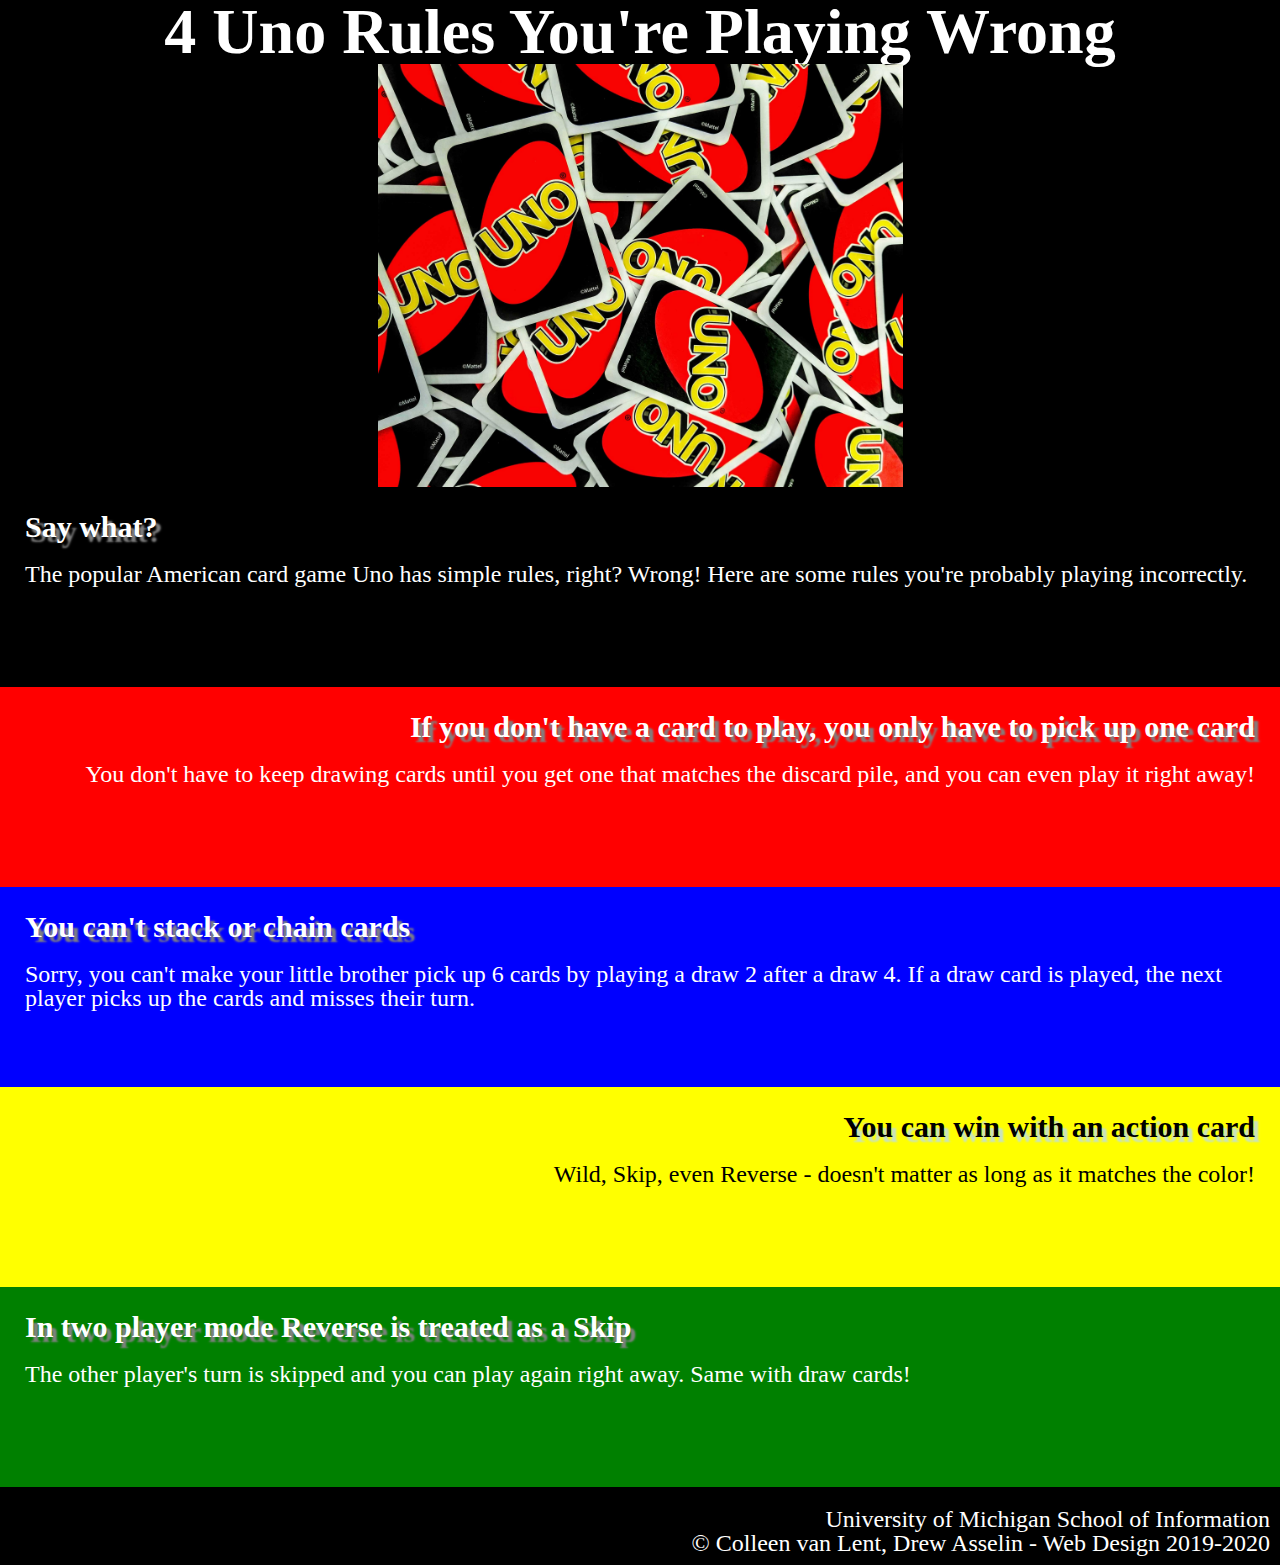
<file: index.html>
<!DOCTYPE html>
<html lang="en" dir="ltr">
  <head>
    <meta charset="UTF-8">
    <title>4 Uno Rules You're Playing Wrong</title>
    <!-- Add link to two style sheets here. -->
    <link rel="stylesheet" href="css/html5reset.css">
	  <link rel="stylesheet" href="css/style.css">
  </head>
  <body>
    <header>
      <h1>4 Uno Rules You're Playing Wrong</h1>
      <img src="images/uno-cards.jpg" alt="uno cards" />
    </header>
    <main>
      <div id="intro">
      <h2>Say what?</h2>
      <p>The popular American card game Uno has simple rules, right? Wrong! Here are some rules you're probably playing incorrectly.</p>
      </div>

      <div id="red">
        <h2>If you don't have a card to play, you only have to pick up one card</h2>
        <p>You don't have to keep drawing cards until you get one that matches the discard pile, and you can even play it right away!</p>
      </div>

      <div id="blue">
        <h2>You can't stack or chain cards</h2>
        <p>Sorry, you can't make your little brother pick up 6 cards by playing a draw 2 after a draw 4. If a draw card is played, the next player picks up the cards and misses their turn.</p>
      </div>

      <div id="yellow">
        <h2>You can win with an action card</h2>
        <p>Wild, Skip, even Reverse - doesn't matter as long as it matches the color!</p>
      </div>

      <div id="green">
        <h2>In two player mode Reverse is treated as a Skip</h2>
        <p>The other player's turn is skipped and you can play again right away. Same with draw cards!</p>
      </div>
    </main>
    <footer>
      <p>University of Michigan School of Information <br/>
        &copy; Colleen van Lent, Drew Asselin - Web Design 2019-2020</p>
    </footer>
  </body>
</html>
</file>
<file: css/style.css>
body {
	background-color: #000000;
	color:#FFFFFF;
	font-family:"Lucida Grande", sans-seri;
}

h1 {
	font-size: 64px;
	text-align:center;
}

h2 {
	font-size:30px;
	text-shadow:5px 5px 2px #808080;
}

div {
	padding: 25px;
	min-height: 150px
}

#red {
	background-color:#FF0000;
	text-align: right;
}
#blue {
	background-color: #0000FF;
}
#yellow{
	background-color: #FFFF00;
	text-align: right;
}

#yellow h2{
	color:#000000;
	text-shadow:5px 5px 2px #c7e2c7;
}
#yellow p{
	color:#000000;
}

#green {
	background-color: #008000;
}

p{
	font-size:24px;
	padding-top:20px;
}

img {
	width:525px;
	display:block;
	margin:0 auto;
}

footer p {
	text-align: right;
	padding-right: 10px;
	padding-bottom: 10px;
}
</file>
